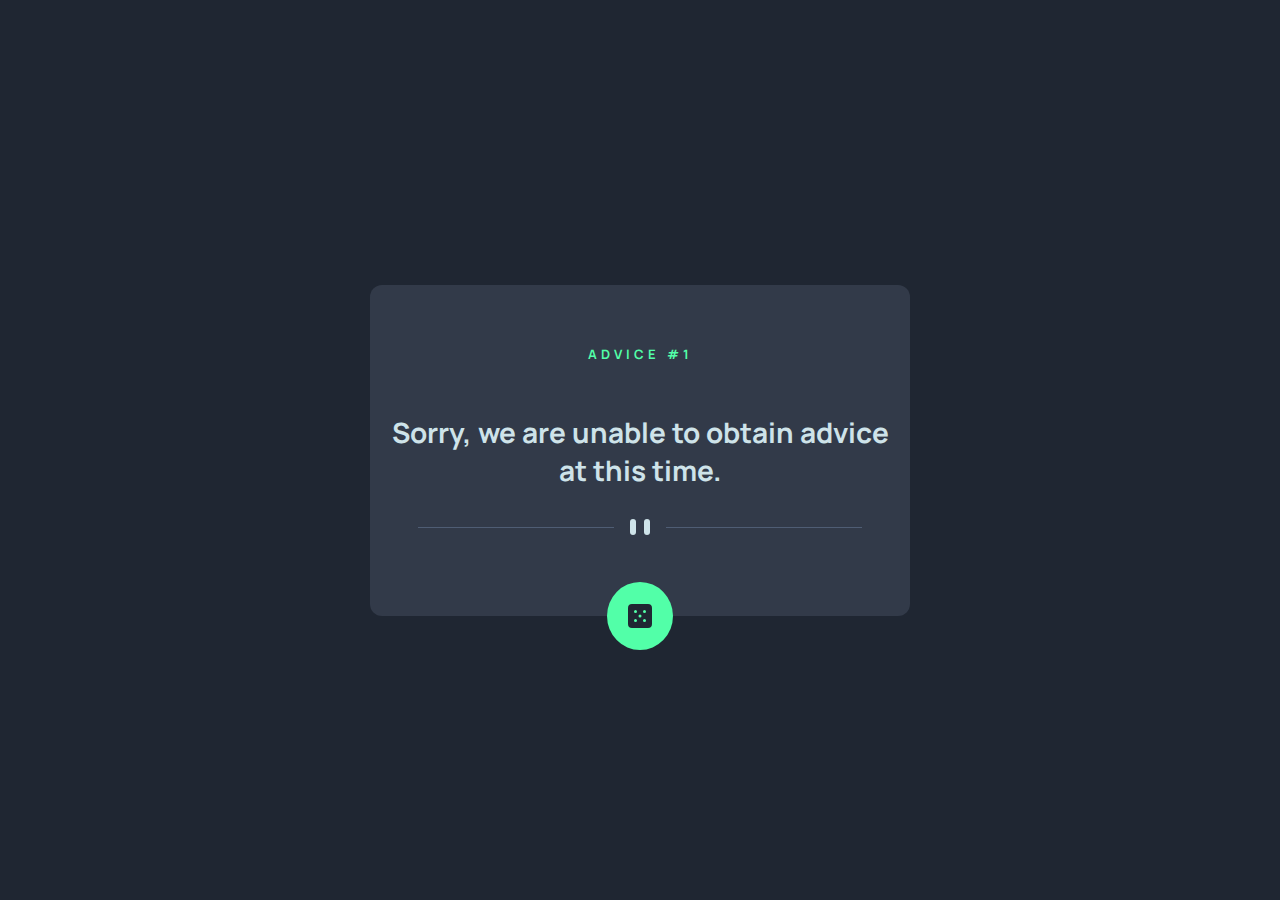
<file: index.html>
<!DOCTYPE html>
<html lang="en">
	<head>
		<meta charset="UTF-8" />
		<meta name="viewport" content="width=device-width, initial-scale=1.0" />
		<link rel="icon" type="image/png" sizes="32x32" href="./src/images/favicon-32x32.png" />
		<link rel="stylesheet" href="src/styles/reset.css" />
		<link rel="stylesheet" href="src/styles/style.css" />
		<link rel="stylesheet" href="src/styles/response.css" />

		<title>Advice generator app</title>
	</head>
	<body>
		<div class="card">
			<p class="advice-number" id="advice-number">ADVICE #1</p>
			<p class="advice" id="advice"></p>
			<img class="divider" src="src/images/pattern-divider-desktop.svg" />
			<div class="button" id="button">
				<img src="src/images/icon-dice.svg" />
			</div>
		</div>

		<script src="src/js/index.js"></script>
	</body>
</html>
</file>
<file: src/styles/style.css>
@import url("https://fonts.googleapis.com/css2?family=Manrope:wght@200..800&display=swap");

:root {
    --background-color: hsl(218, 23%, 16%);
    --background-color-card: hsl(217, 19%, 24%);
    --text-color: hsl(193, 38%, 86%);
    --highlight-color: hsl(150, 100%, 66%);
}

body {
    background-color: var(--background-color);
    display: flex;
    justify-content: center;
    align-items: center;
    height: 100vh;
}

.card {
    background-color: var(--background-color-card);
    height: 331px;
    width: 540px;
    display: flex;
    flex-direction: column;
    justify-content: center;
    align-items: center;
    gap: 30px;
    font-family: "Manrope", sans-serif;
    padding: 20px;
    color: var(--text-color);
    text-align: center;
    border-radius: 12px;
    position: relative;
}

.card .advice-number {
    color: var(--highlight-color);
    letter-spacing: 4px;
    font-weight: bold;
    font-size: 13px;
    position: relative;
    top: -20px;
}

.card .advice {
    font-weight: bold;
    font-size: 28px;
}

.button {
    width: 66px;
    height: 68px;
    border-radius: 50%;
    background-color: var(--highlight-color);
    position: absolute;
    bottom: -34px;
    display: flex;
    justify-content: center;
    align-items: center;
    transition: box-shadow 0.3s;
}

.button:hover {
    box-shadow: 0 0 15px 1px var(--highlight-color);
    cursor: pointer;
}
</file>
<file: src/styles/response.css>
@media(width<=560px) {
    .card {
        width: 80%;
    }

    .card .advice {
        font-size: 20px;
    }

    .card .divider {
        width: 100%;
    }
}
</file>
